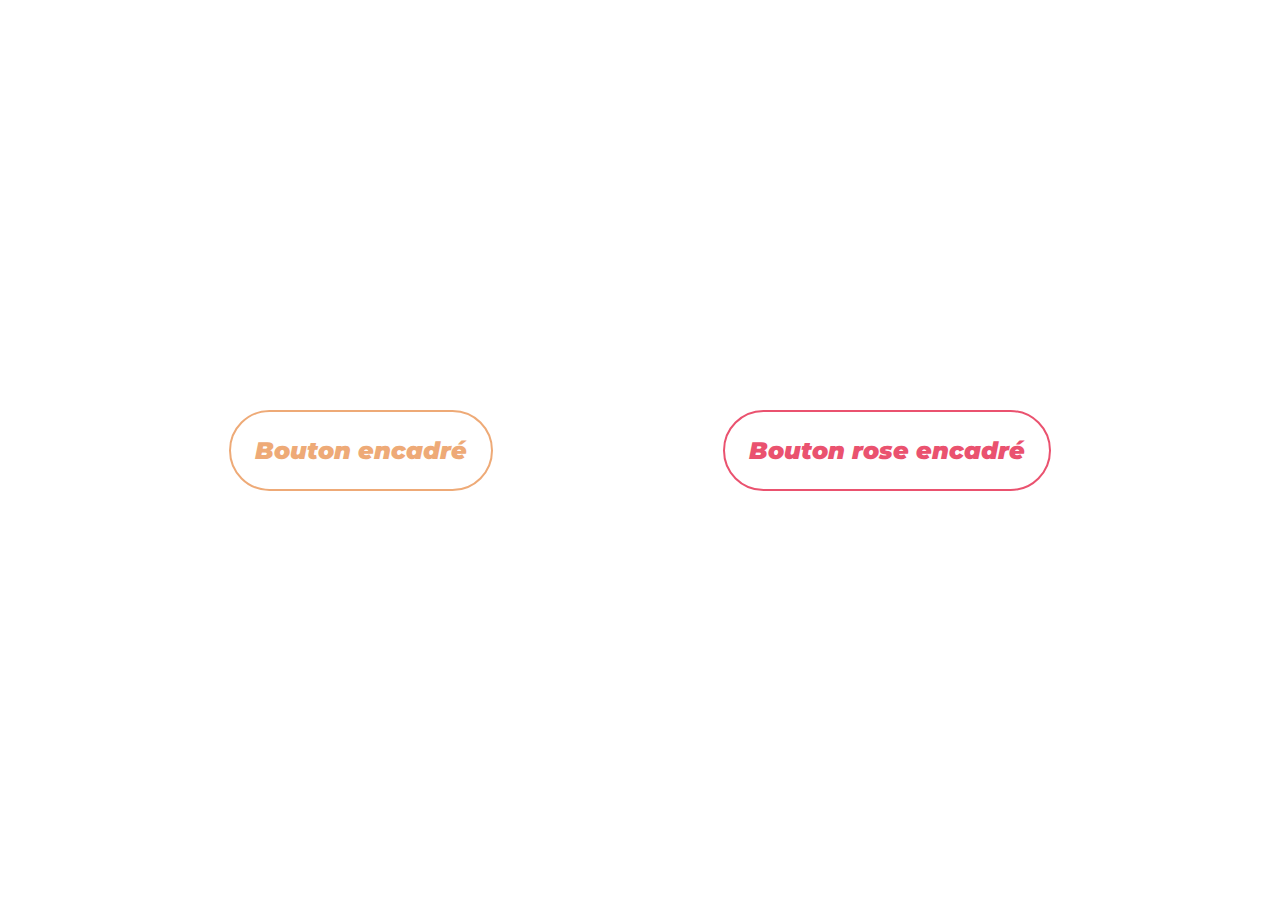
<file: OC/index.html>
<!DOCTYPE html>
<html lang="fr">
<head>
    <meta charset="UTF-8">
    <meta name="viewport" content="width=device-width, initial-scale=1.0">
    <meta http-equiv="X-UA-Compatible" content="ie=edge">
    <link rel="stylesheet" href="style.css">
    <link rel="stylesheet" href="main.scss">
    <title>variable</title>
    <!--EXO 1 CHAPITRE 1 PARTIE 2-->

    <!--Créez une variable pour stocker la couleur primaire vert menthe #15DEA5
        nommez-la $color-primary et placez-là au-dessus de .btn {...}-->

    <!--Créez une variable pour stocker la couleur secondaire rose #EA526F
        nommez-la $color-secondary et placez-là au-dessus de .btn{...}-->
    
    <!--Remplacez toutes les instances de #15DEA5 avec la nouvelle variable $color-primary-->

    <!--Remplacez toutes les instances de #EA526F avec la nouvelle variable $color-secondary-->

    <!--Mettez à jour la valeur de la couleur stockée dans $color-primary avec la valeur de votre choix-->

    
</head>
<body>

  <div class="container">
    <div class="btn btn--outline"> Bouton encadré</div>
    <div class="btn btn--outline btn--pink">Bouton rose encadré</div> 
  </div>
 
</body>
</html>
</file>
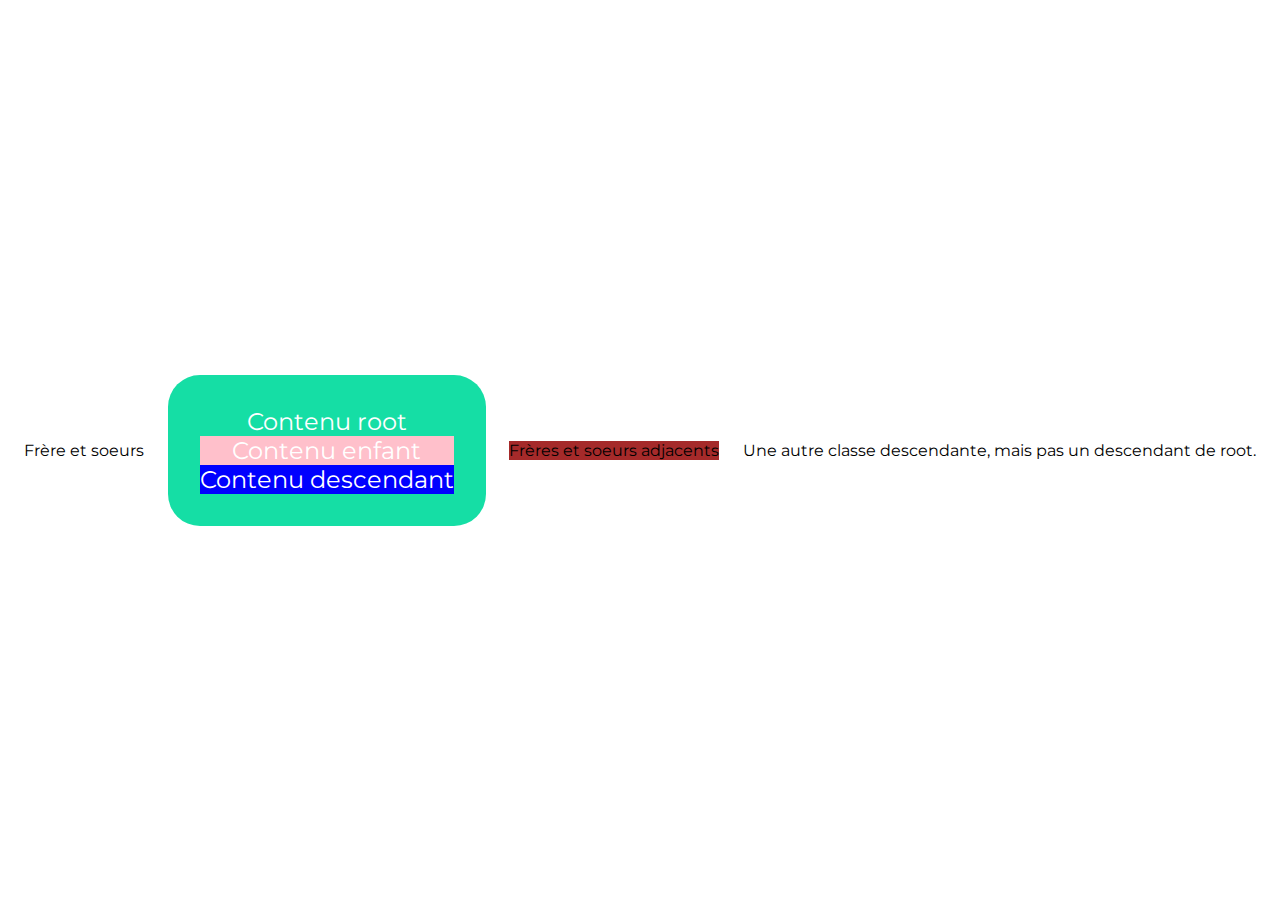
<file: OC/combinateurs/index.html>
<!DOCTYPE html>
<html lang="en">
<head>
    <meta charset="UTF-8">
    <meta name="viewport" content="width=device-width, initial-scale=1.0">
    <meta http-equiv="X-UA-Compatible" content="ie=edge">
    <link rel="stylesheet" href="style.css">
    <link rel="stylesheet" href="main.scss">
    <title>combinateurs</title>
</head>

<!--Partie 1, Chapitre 6, Exercice 1-->

<!--Nestez un sélecteur de la classe .adjacent en utilisant le combinateur voisin ( + ) 
    et assignez-lui le background-color de votre choix.-->

<!--Nestez un sélecteur de la classe .child en utilisant le combinateur enfant ( > ) 
    et assignez-lui la background-color de votre choix.-->

<!--Nestez le sélecteur de la classe .descendant en utilisant un combinateur descendant.
    Normalement, le combinateur descendant est un espace " ", mais avec Sass, 
    nester directement un sélecteur va compiler comme un espace du combinateur descendant dans le CSS.
    Assignez la background-color de votre choix au sélecteur .descendant nesté.-->

<!---->

<body>
  <div class="container">
  <div class="general">Frère et soeurs</div>
  <div class="root">Contenu root
    <div class="child">Contenu enfant
      <div class="descendant">Contenu descendant</div>
    </div>
  </div>
  <div class="adjacent">Frères et soeurs adjacents</div>
  <div class="descendant">Une autre classe descendante, mais pas un descendant de root.</div>
</div>
  
</body>
</file>
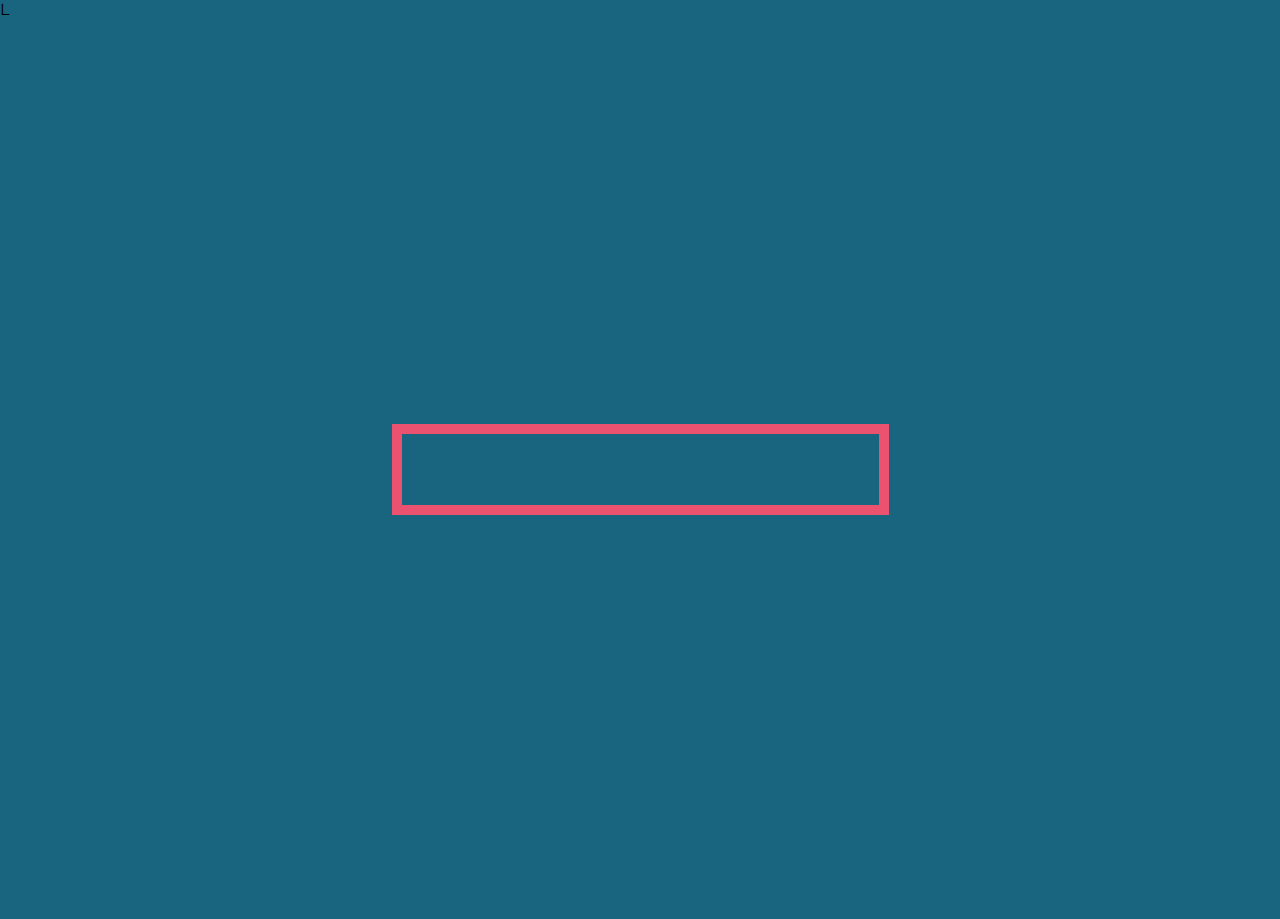
<file: OC/esperluettes/index.html>
L<!DOCTYPE html>
<html lang="en">
<head>
    <meta charset="UTF-8">
    <meta name="viewport" content="width=device-width, initial-scale=1.0">
    <meta http-equiv="X-UA-Compatible" content="ie=edge">
    <link rel="stylesheet" href="style.css">
    <link rel="stylesheet" href="main.scss">
    <title>Esperluette</title>
</head>
<!--Partie 1, Chapitre 6, Exercice 2-->

<!--Nestez le sélecteur :focus dans la classe séleteur .input-->

<!--Ajoutez un nouveau background-color au sélecteur :focus-->
<body>

  <div class="container">
    <input type="text" class="input">
  </div>
 
</body>
</file>
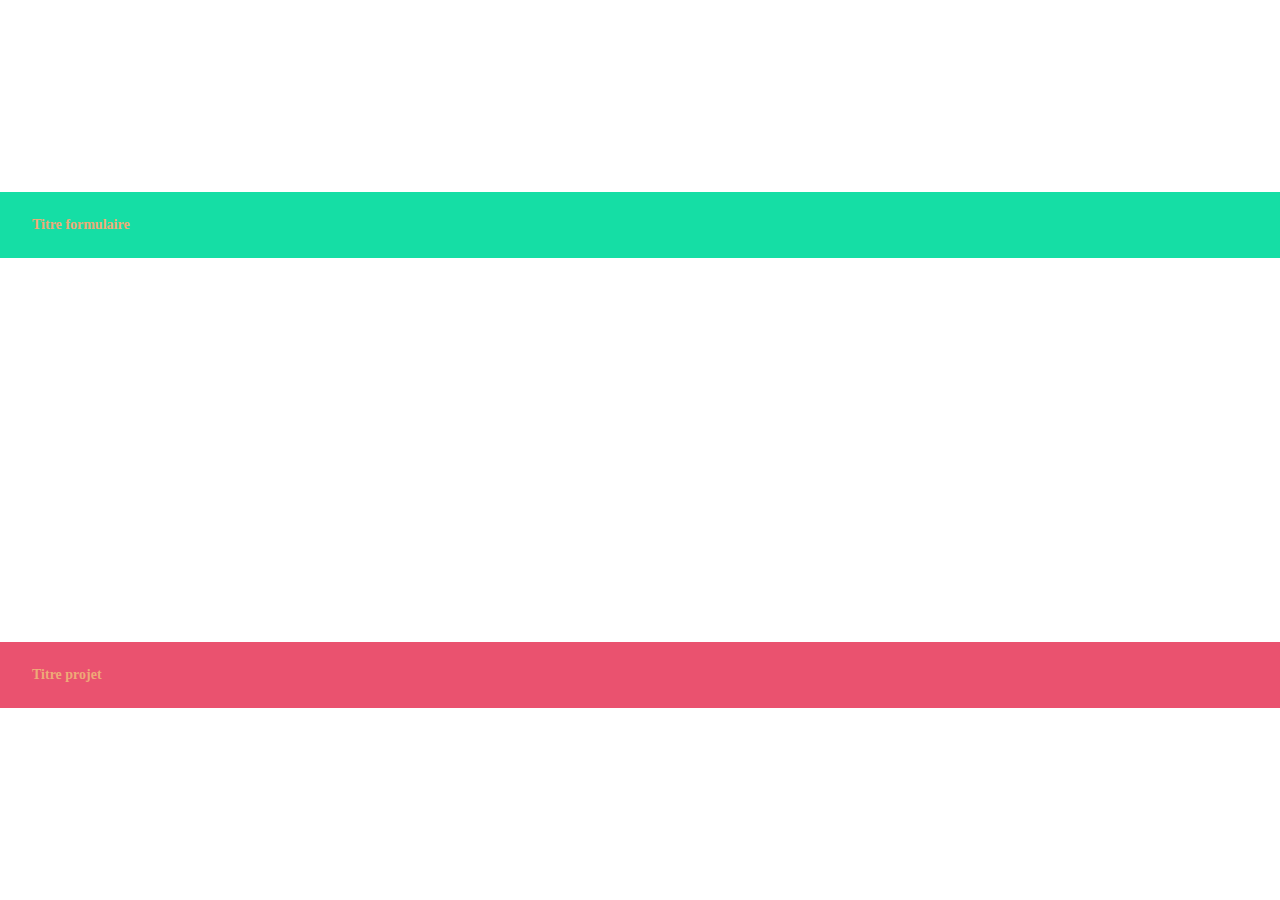
<file: OC/Extension/index.html>
<!DOCTYPE html>
<html lang="en">
<head>
    <meta charset="UTF-8">
    <meta name="viewport" content="width=device-width, initial-scale=1.0">
    <meta http-equiv="X-UA-Compatible" content="ie=edge">
    <link rel="stylesheet" href="style.css">
    <link rel="stylesheet" href="main.scss">
    <title>Extension</title>
</head>
<body>

<!--Partie 2, Chapitre 3, Exercice 1-->

<!--Créez un sélecteur .heading-typography et donnez-lui des propriétés typographiques comme font-size
    font-style, color, etc.-->

<!--Utilisez le nesting et l'esperluette pour créer des éléments de titre pour les blocs.form et .proj-prev-->

<!--Utilisez le mot-clé @extend pour étendre nos nouveaux éléments 
    .form__heading et .proj-prev__heading à .heading-typography-->

 
    
  <div class="container">
    <div class="form">
      <h1 class="form__heading">Titre formulaire</h1>
    </div>
    <div class="proj-prev">
      <h1 class="proj-prev__heading">Titre projet</h1>
    </div>
  </div>
 
</body>
</file>
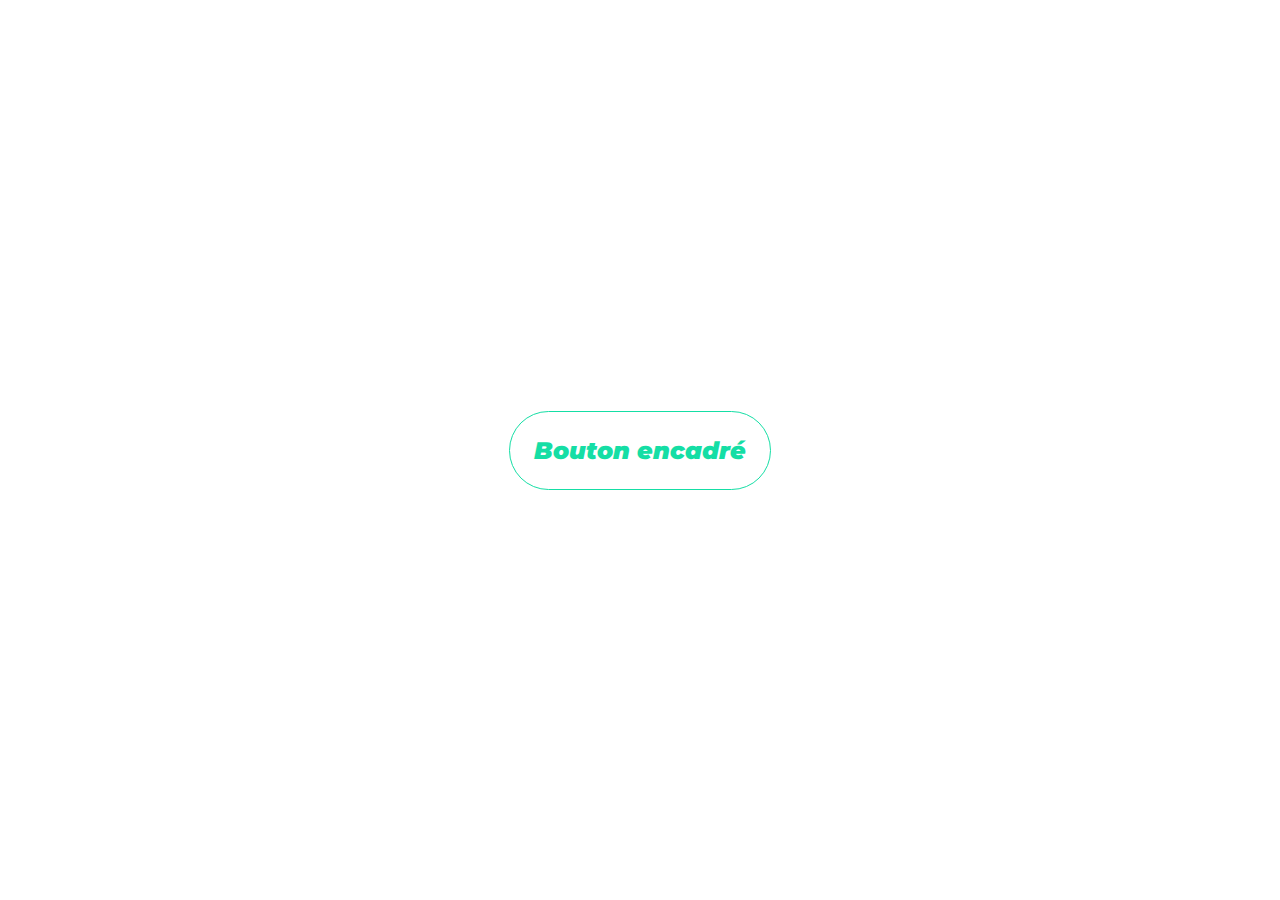
<file: OC/mixin/index.html>
<!DOCTYPE html>
<html lang="en">
<head>
    <meta charset="UTF-8">
    <meta name="viewport" content="width=device-width, initial-scale=1.0">
    <meta http-equiv="X-UA-Compatible" content="ie=edge">
    <link rel="stylesheet" href="style.css">
    <link rel="stylesheet" href="main.scss">
    <title>Mixin</title>
</head>
<body>
<!--EXO 2 CHAPITRE 2 PARTIE 2-->

<!--Créez une mixin appellée border en utilisant le mot-clé @mixin. Placez-là entre $color-primary et .btn{...} -->

<!--Ajouter une propriété border, avec une épaisser de .1rem, une ligne continue et une couleur $color-primary -->

<!--Remplacez toutes les instances de la propriété border dans la codebase par notre nouvelle mixin border
    en utilisant le mot-clé @include-->


  <div class="container">
    <div class="btn btn--outline">Bouton encadré</div> 
  </div>
 
</body>
</file>
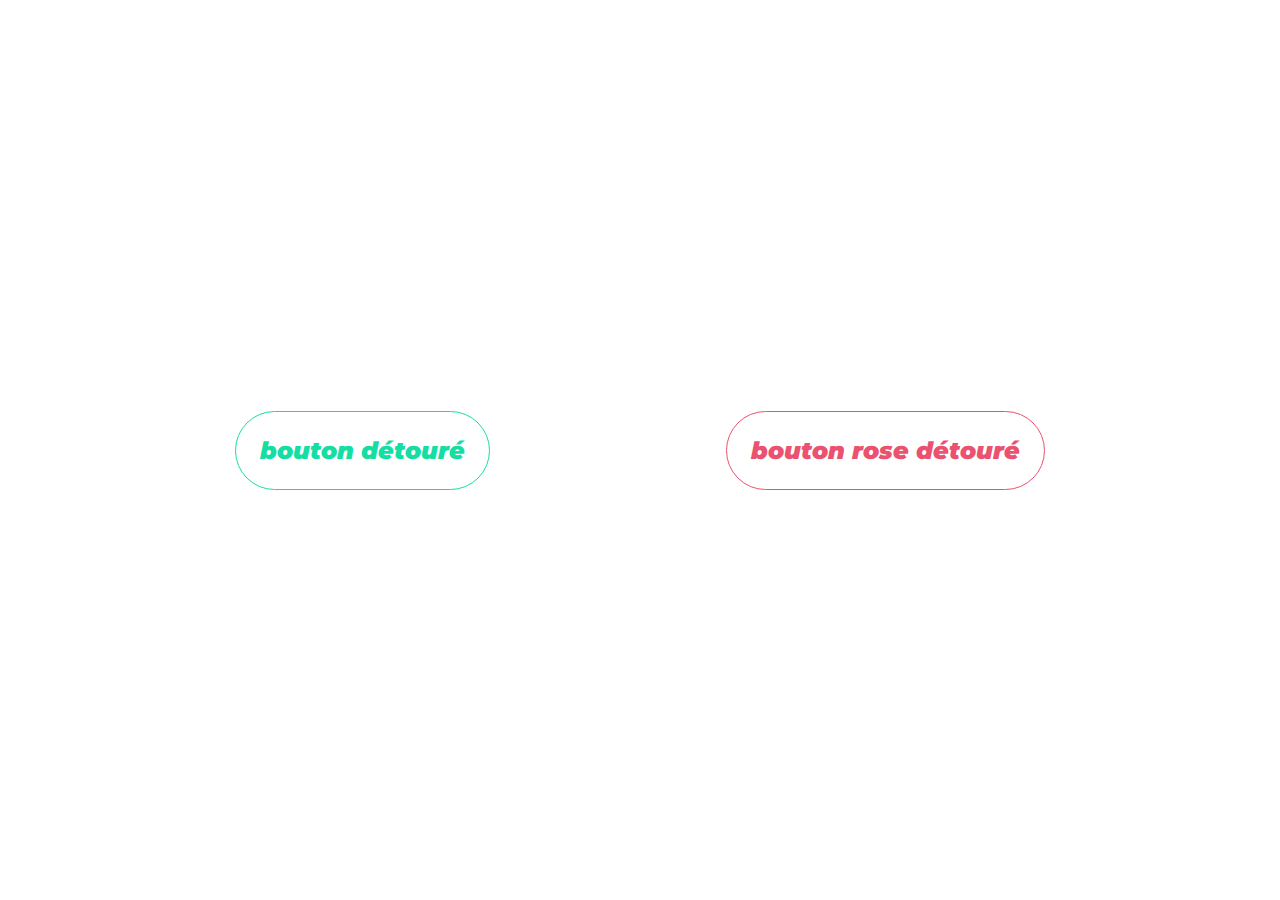
<file: OC/mixin/mixin2.html>
<!DOCTYPE html>
<html lang="en">
<head>
    <meta charset="UTF-8">
    <meta name="viewport" content="width=device-width, initial-scale=1.0">
    <meta http-equiv="X-UA-Compatible" content="ie=edge">
    <link rel="stylesheet" href="style2.css">
    <link rel="stylesheet" href="main2.scss">
    <title>Mixin suite exo 2</title>
</head>
<body>
<!--Ajoutez à la mixin border un argument $color-->

<!--Modifiez la propriété border pour utiliser la valeur $color que nous passons, plutôt que $color-primary -->

<!--Ajoutez une valeur par défaut à l'argument $color de $color-primary -->

<!--Remplacez la propriété border située dans le sélecteur .btn--outline.btn--pink selector avec la mixin border -->

<!--Passez en argument$color-secondary -->

  <div class="container">
    <div class="btn btn--outline">bouton détouré</div>
    <div class="btn btn--outline btn--pink">bouton rose détouré</div>
  </div>
 
</body>
</file>
<file: OC/style.css>
@import url("https://fonts.googleapis.com/css?family=Montserrat:100,900i");
html, body {
  font-family: "Montserrat", sans-serif;
  font-weight: 900;
  font-style: italic;
  height: 100%;
  margin: 0;
  padding: 0;
}

* {
  box-sizing: border-box;
}

.container {
  height: 100%;
  display: flex;
  align-items: center;
  justify-content: space-evenly;
}

.btn {
  padding: 1.5rem;
  background: #EA7;
  cursor: pointer;
  border-radius: 100rem;
  font-size: 1.5rem;
  color: #fff;
}
.btn--pink {
  background: #EA526F;
}
.btn--outline {
  background: transparent;
  border: 2px solid #EA7;
  color: #EA7;
}
.btn--outline.btn--pink {
  border: 2px solid #EA526F;
  color: #EA526F;
}
</file>
<file: OC/combinateurs/style.css>
@charset "UTF-8";
@import url("https://fonts.googleapis.com/css?family=Montserrat:100,900i");
html, body {
  font-family: "Montserrat", sans-serif;
  height: 100%;
  margin: 0;
  padding: 0;
}

* {
  box-sizing: border-box;
}

.container {
  height: 100%;
  display: flex;
  align-items: center;
  justify-content: space-evenly;
  flex-wrap: wrap;
}

.root {
  font-size: 1.5rem;
  padding: 2rem;
  background-color: #15DEA5;
  color: #fff;
  text-align: center;
  border-radius: 2rem;
}
.root + .adjacent {
  background-color: brown;
}
.root > .child {
  background-color: pink;
}
.root .descendant {
  background-color: blue;
}
</file>
<file: OC/esperluettes/style.css>
@charset "UTF-8";
@import url("https://fonts.googleapis.com/css?family=Montserrat:100,900i");
html, body {
  font-family: "Montserrat", sans-serif;
  height: 100%;
  margin: 0;
  padding: 0;
  background-color: #19647E;
}

* {
  box-sizing: border-box;
}

.container {
  height: 100%;
  display: flex;
  align-items: center;
  justify-content: space-evenly;
  flex-wrap: wrap;
}

.input {
  background-color: #19647E;
  outline: none;
  border: 10px solid #EA526F;
  font-size: 2rem;
  padding: 1rem;
  color: #EA526F;
  font-family: "Montserrat", sans-serif;
  font-weight: 900;
  font-style: italic;
}
.input:focus {
  background-color: yellow;
}
</file>
<file: OC/Extension/style.css>
@import url("https://fonts.googleapis.com/css?family=Montserrat:100,900i");
html, body {
  height: 100%;
  margin: 0;
  padding: 0;
}

* {
  box-sizing: border-box;
}

.container {
  height: 100%;
  display: flex;
  align-items: center;
  justify-content: space-evenly;
  flex-wrap: wrap;
}

.heading-typography, .proj-prev__heading, .form__heading {
  font-size: 14px;
  color: #ea7;
}

.form {
  background: #15DEA5;
  width: 100%;
  padding: 1rem 2rem;
}
.proj-prev {
  background: #EA526F;
  width: 100%;
  padding: 1rem 2rem;
}
</file>
<file: OC/mixin/style.css>
@import url("https://fonts.googleapis.com/css?family=Montserrat:100,900i");
html, body {
  font-family: "Montserrat", sans-serif;
  font-weight: 900;
  font-style: italic;
  height: 100%;
  margin: 0;
  padding: 0;
}

* {
  box-sizing: border-box;
}

.container {
  height: 100%;
  display: flex;
  align-items: center;
  justify-content: space-evenly;
}

.btn {
  padding: 1.5rem;
  background: #15DEA5;
  cursor: pointer;
  border-radius: 100rem;
  font-size: 1.5rem;
  color: #fff;
}
.btn--outline {
  background: transparent;
  border: 0.1rem solid #15DEA5;
  color: #15DEA5;
}
</file>
<file: OC/mixin/style2.css>
@import url("https://fonts.googleapis.com/css?family=Montserrat:100,900i");
html, body {
  font-family: "Montserrat", sans-serif;
  font-weight: 900;
  font-style: italic;
  height: 100%;
  margin: 0;
  padding: 0;
}

* {
  box-sizing: border-box;
}

.container {
  height: 100%;
  display: flex;
  align-items: center;
  justify-content: space-evenly;
}

.btn {
  padding: 1.5rem;
  background: #15DEA5;
  cursor: pointer;
  border-radius: 100rem;
  font-size: 1.5rem;
  color: #fff;
}
.btn--outline {
  background: transparent;
  border: 0.1rem solid #15DEA5;
  color: #15DEA5;
}
.btn--outline.btn--pink {
  border: 0.1rem solid #EA526F;
  color: #EA526F;
}
</file>
